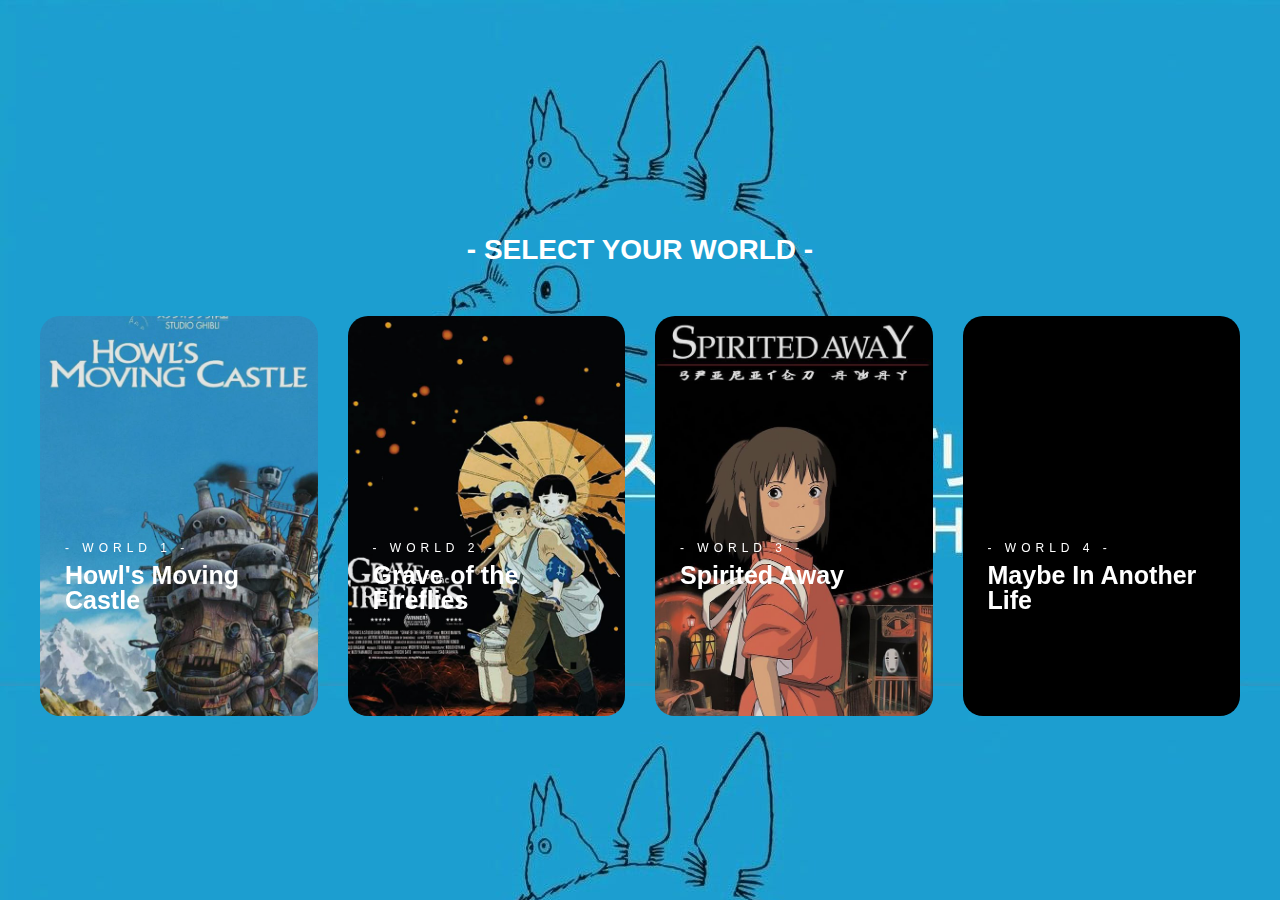
<file: index.html>
<!DOCTYPE html>
<html lang="en">
<head>
    <meta charset="UTF-8">
    <meta name="viewport" content="width=device-width, initial-scale=1.0">
    <title>Project #1</title>
    <link rel="stylesheet" href="index.css">
</head>
<body>
    <section class="character-section">
        <div class="title">
            <h1>- SELECT YOUR WORLD -</h1>
        </div>
        <div class="card-container">
            <div class="card">
                <a href="chap1.html"><div class="card-background" style="background-image: url(image/img1.png);"></div>
                    <div class="content">
                        <div class="card-category">- World 1 -</div>
                        <h3 class="card-heading">Howl's Moving Castle</h3>
                    </div>
                </a>
            </div>
            <div class="card">
                <a href="chap2.html"><div class="card-background" style="background-image: url(image/img3.png);"></div>
                    <div class="content">
                        <div class="card-category">- World 2 -</div>
                        <h3 class="card-heading">Grave of the Fireflies</h3>
                    </div></a>
            </div>
            <div class="card">
                <a href="chap3.html"><div class="card-background" style="background-image: url(image/img5.png);"></div>
                    <div class="content">
                        <div class="card-category">- World 3 -</div>
                        <h3 class="card-heading">Spirited Away</h3>
                    </div></a>
            </div>
            <div class="card">
                <div class="card-background" style="background-color: black;"></div>
                <div class="content">
                    <div class="card-category">- World 4 -</div>
                    <h3 class="card-heading">Maybe In Another Life</h3>
                </div>
            </div>
        </div>
    </section>
</body>
</html>
</file>
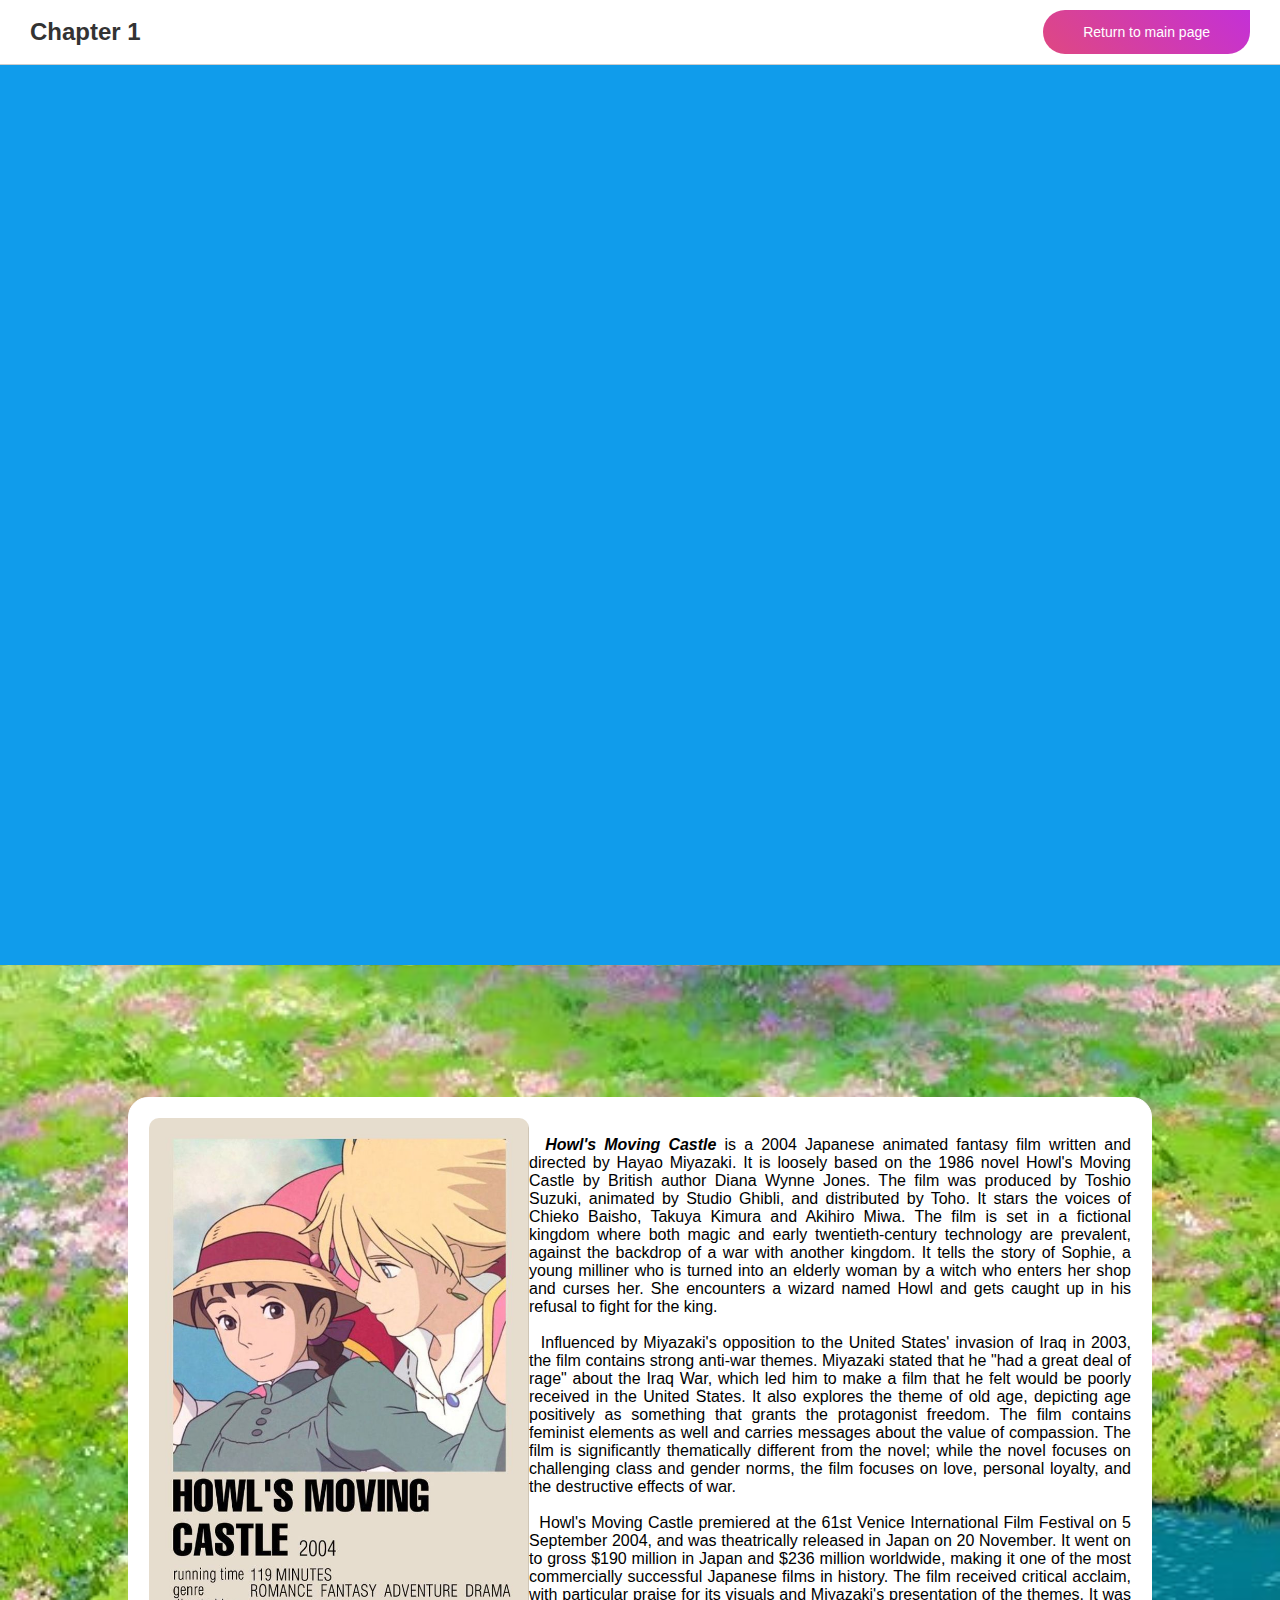
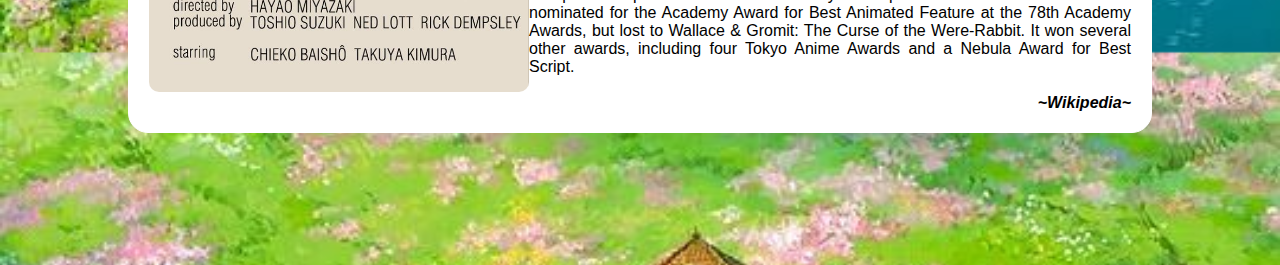
<file: chap1.html>
<!DOCTYPE html>
<html lang="en">
<head>
    <meta charset="UTF-8">
    <meta name="viewport" content="width=device-width, initial-scale=1.0">
    <title>Chapter 1</title>
    <link rel="stylesheet" href="style.css">
</head>

<body>
    <div class="header">
        <div class="title"><a href="chap1.html"><p style="color: #333">Chapter 1</p></a></div>
        <div class="nav">
          <a href="index.html" class="btn">Return to main page</a>
        </div>
    </div>
    <div class="container" style="background-color: #109CEB;">
        <div class="intro">
            <h1 class="anim">The <br>First Chapter</br></h1>
            <p class="anim">This is the story of a quiet girl who lived a simple life in a hat shop, until a strange spell led her to a moving castle and a mysterious wizard. Along the way, she discovered friendship, magic, and healing in places she never expected.</p>
        </div>
        <img src="image/ghiblistudio.png" class="intro-img anim" style="width: 550px;">
    </div>
    <div class="main-container" style="background-image: url(image/chap1bg.png);background-size: 100%;">
        <div class="about-container">
            <div class="abt-container-img" style="width: 60%;">
                <img src="image/img8.png" style="width: 380px;border-radius: 10px;">
            </div>
            <div class="abt-container-stuff" style="width: 100%;">
                <br>
                <p>&nbsp;&nbsp;<b><i>Howl's Moving Castle</i></b> is a 2004 Japanese animated fantasy film written and directed by Hayao Miyazaki. It is loosely based on the 1986 novel Howl's Moving Castle by British author Diana Wynne Jones. The film was produced by Toshio Suzuki, animated by Studio Ghibli, and distributed by Toho. It stars the voices of Chieko Baisho, Takuya Kimura and Akihiro Miwa. The film is set in a fictional kingdom where both magic and early twentieth-century technology are prevalent, against the backdrop of a war with another kingdom. It tells the story of Sophie, a young milliner who is turned into an elderly woman by a witch who enters her shop and curses her. She encounters a wizard named Howl and gets caught up in his refusal to fight for the king.
                </p>
                <br>
                <p>&nbsp;&nbsp;Influenced by Miyazaki's opposition to the United States' invasion of Iraq in 2003, the film contains strong anti-war themes. Miyazaki stated that he "had a great deal of rage" about the Iraq War, which led him to make a film that he felt would be poorly received in the United States. It also explores the theme of old age, depicting age positively as something that grants the protagonist freedom. The film contains feminist elements as well and carries messages about the value of compassion. The film is significantly thematically different from the novel; while the novel focuses on challenging class and gender norms, the film focuses on love, personal loyalty, and the destructive effects of war.
                </p>
                <br>
                <p>&nbsp;&nbsp;Howl's Moving Castle premiered at the 61st Venice International Film Festival on 5 September 2004, and was theatrically released in Japan on 20 November. It went on to gross $190 million in Japan and $236 million worldwide, making it one of the most commercially successful Japanese films in history. The film received critical acclaim, with particular praise for its visuals and Miyazaki's presentation of the themes. It was nominated for the Academy Award for Best Animated Feature at the 78th Academy Awards, but lost to Wallace & Gromit: The Curse of the Were-Rabbit. It won several other awards, including four Tokyo Anime Awards and a Nebula Award for Best Script.
                </p>
                <br>
                <p style="text-align: right;"><b><i>~Wikipedia~</i></b></p>
            </div>
        </div>
    </div>
</body>
</html>
</file>
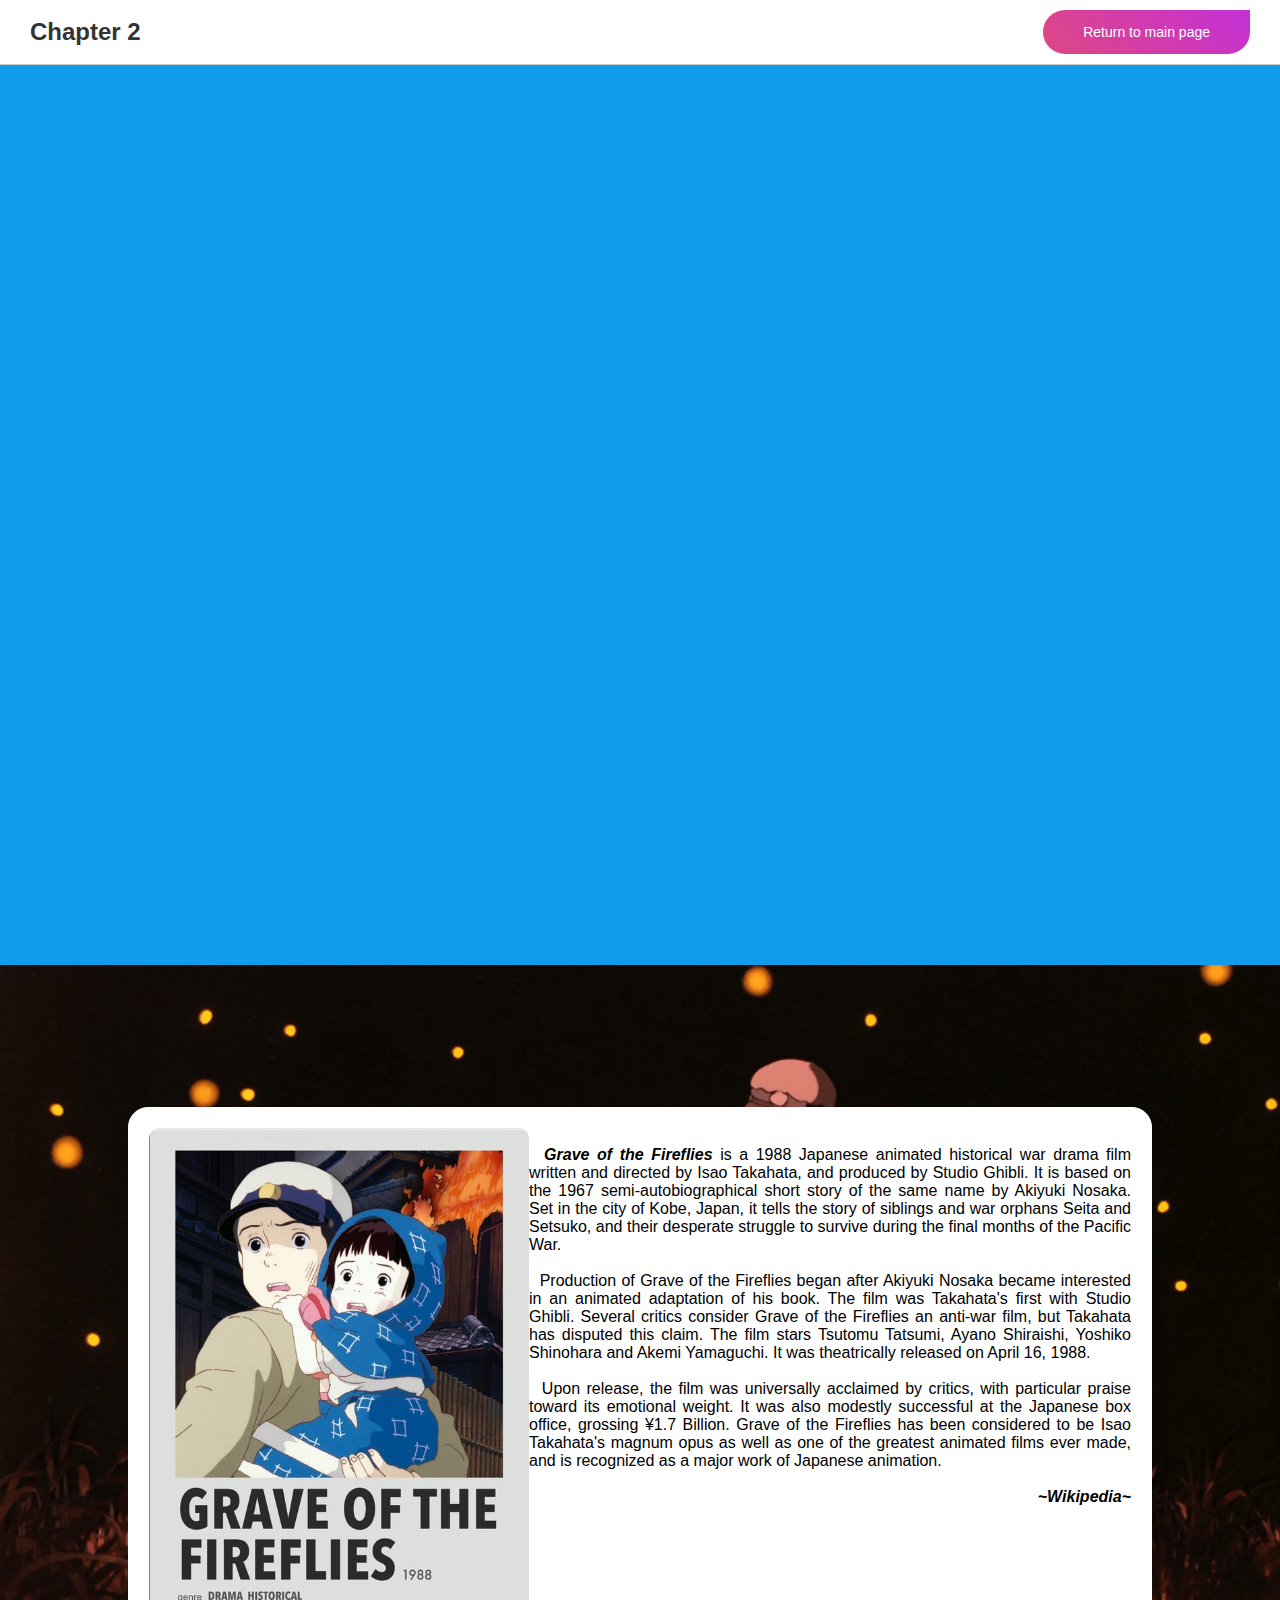
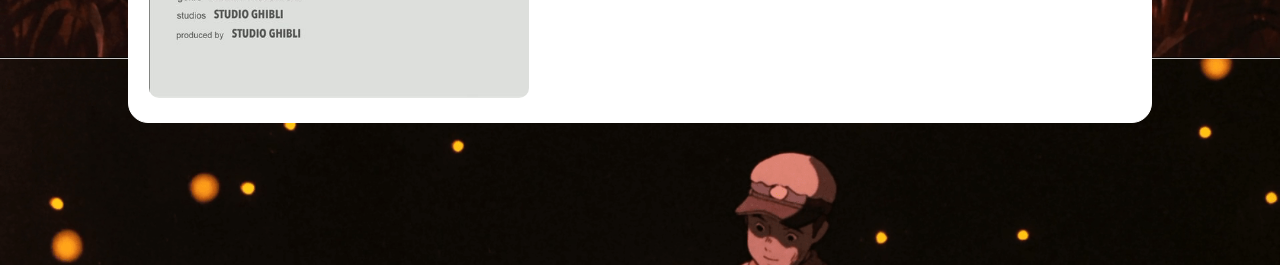
<file: chap2.html>
<!DOCTYPE html>
<html lang="en">
<head>
    <meta charset="UTF-8">
    <meta name="viewport" content="width=device-width, initial-scale=1.0">
    <title>Chapter 2</title>
    <link rel="stylesheet" href="style.css">
</head>

<body>
    <div class="header">
        <div class="title"><a href="chap1.html"><p style="color: #333">Chapter 2</p></a></div>
        <div class="nav">
          <a href="index.html" class="btn">Return to main page</a>
        </div>
    </div>
    <div class="container" style="background-color: #109CEB;">
        <div class="intro">
            <h1 class="anim">The <br>Second Chapter</br></h1>
            <p class="anim">This is the story of a boy and his little sister, wandering through the ashes of war. With nothing but each other, they searched for warmth in a world gone cold. Beneath skies lit by fire and fleeting fireflies, they held on to love—soft, silent, and fading.
            </p>
        </div>
        <img src="image/ghiblistudio.png" class="intro-img anim" style="width: 550px;">
    </div>
    <div class="main-container" style="background-image: url(image/chap2bg2.png);background-size: 100%;">
        <div class="about-container">
            <div class="abt-container-img" style="width: 60%;">
                <img src="image/img10.png" style="width: 380px;border-radius: 10px;">
            </div>
            <div class="abt-container-stuff" style="width: 100%;">
                <br>
                <p>&nbsp;&nbsp;<b><i>Grave of the Fireflies</i></b> is a 1988 Japanese animated historical war drama film written and directed by Isao Takahata, and produced by Studio Ghibli. It is based on the 1967 semi-autobiographical short story of the same name by Akiyuki Nosaka. Set in the city of Kobe, Japan, it tells the story of siblings and war orphans Seita and Setsuko, and their desperate struggle to survive during the final months of the Pacific War.
                </p>
                <br>
                <p>&nbsp;&nbsp;Production of Grave of the Fireflies began after Akiyuki Nosaka became interested in an animated adaptation of his book. The film was Takahata's first with Studio Ghibli. Several critics consider Grave of the Fireflies an anti-war film, but Takahata has disputed this claim. The film stars Tsutomu Tatsumi, Ayano Shiraishi, Yoshiko Shinohara and Akemi Yamaguchi. It was theatrically released on April 16, 1988.
                </p>
                <br>
                <p>&nbsp;&nbsp;Upon release, the film was universally acclaimed by critics, with particular praise toward its emotional weight. It was also modestly successful at the Japanese box office, grossing ¥1.7 Billion. Grave of the Fireflies has been considered to be Isao Takahata's magnum opus as well as one of the greatest animated films ever made, and is recognized as a major work of Japanese animation.
                </p>
                <br>
                <p style="text-align: right;"><b><i>~Wikipedia~</i></b></p>
            </div>
        </div>
    </div>
</body>
</html>
</file>
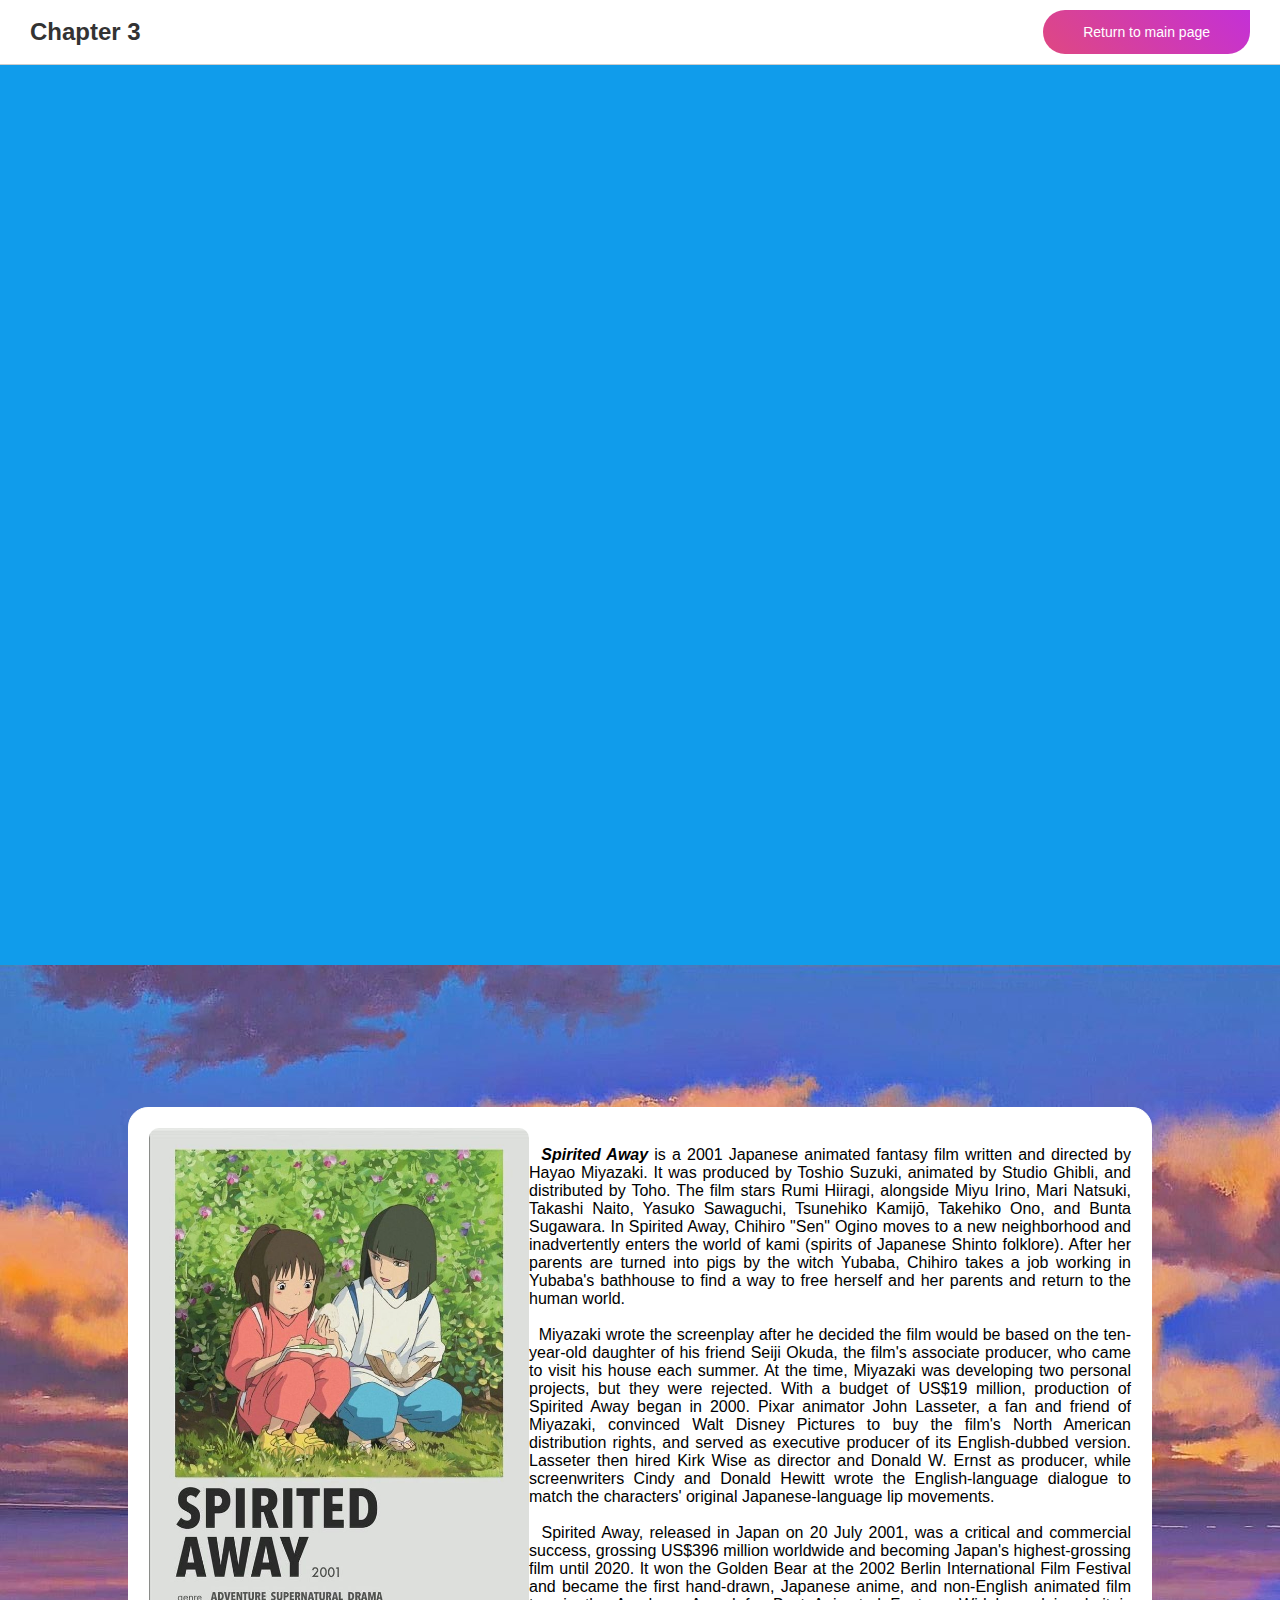
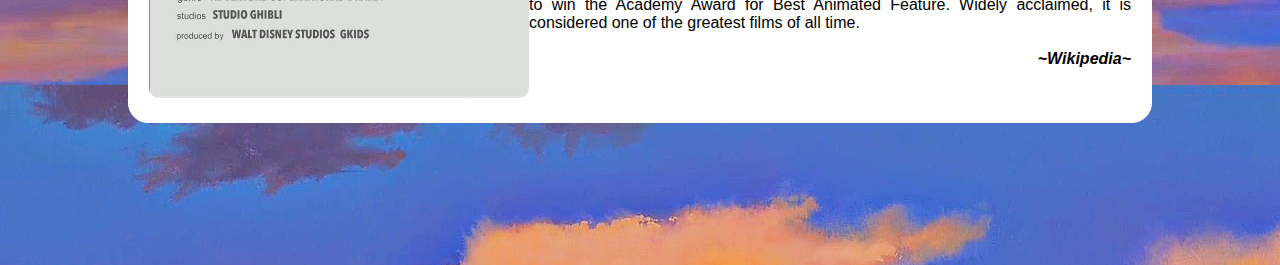
<file: chap3.html>
<!DOCTYPE html>
<html lang="en">
<head>
    <meta charset="UTF-8">
    <meta name="viewport" content="width=device-width, initial-scale=1.0">
    <title>Chapter 3</title>
    <link rel="stylesheet" href="style.css">
</head>

<body>
    <div class="header">
        <div class="title"><a href="chap1.html"><p style="color: #333">Chapter 3</p></a></div>
        <div class="nav">
          <a href="index.html" class="btn">Return to main page</a>
        </div>
    </div>
    <div class="container" style="background-color: #109CEB;">
        <div class="intro">
            <h1 class="anim">The <br>Third Chapter</br></h1>
            <p class="anim">This is the story of a girl who stepped into a forgotten world, hidden behind an old tunnel and a gust of strange wind. In a land where spirits roamed and names were easily lost, she found courage, kindness, and a way home—not by running, but by remembering who she was.
            </p>
        </div>
        <img src="image/ghiblistudio.png" class="intro-img anim" style="width: 550px;">
    </div>
    <div class="main-container" style="background-image: url(image/chap3bg.png);background-size: 100%;">
        <div class="about-container">
            <div class="abt-container-img" style="width: 60%;">
                <img src="image/img9.png" style="width: 380px;border-radius: 10px;">
            </div>
            <div class="abt-container-stuff" style="width: 100%;">
                <br>
                <p>&nbsp;&nbsp;<b><i>Spirited Away</i></b> is a 2001 Japanese animated fantasy film written and directed by Hayao Miyazaki. It was produced by Toshio Suzuki, animated by Studio Ghibli, and distributed by Toho. The film stars Rumi Hiiragi, alongside Miyu Irino, Mari Natsuki, Takashi Naito, Yasuko Sawaguchi, Tsunehiko Kamijō, Takehiko Ono, and Bunta Sugawara. In Spirited Away, Chihiro "Sen" Ogino moves to a new neighborhood and inadvertently enters the world of kami (spirits of Japanese Shinto folklore). After her parents are turned into pigs by the witch Yubaba, Chihiro takes a job working in Yubaba's bathhouse to find a way to free herself and her parents and return to the human world.
                </p>
                <br>
                <p>&nbsp;&nbsp;Miyazaki wrote the screenplay after he decided the film would be based on the ten-year-old daughter of his friend Seiji Okuda, the film's associate producer, who came to visit his house each summer. At the time, Miyazaki was developing two personal projects, but they were rejected. With a budget of US$19 million, production of Spirited Away began in 2000. Pixar animator John Lasseter, a fan and friend of Miyazaki, convinced Walt Disney Pictures to buy the film's North American distribution rights, and served as executive producer of its English-dubbed version. Lasseter then hired Kirk Wise as director and Donald W. Ernst as producer, while screenwriters Cindy and Donald Hewitt wrote the English-language dialogue to match the characters' original Japanese-language lip movements.
                </p>
                <br>
                <p>&nbsp;&nbsp;Spirited Away, released in Japan on 20 July 2001, was a critical and commercial success, grossing US$396 million worldwide and becoming Japan's highest-grossing film until 2020. It won the Golden Bear at the 2002 Berlin International Film Festival and became the first hand-drawn, Japanese anime, and non-English animated film to win the Academy Award for Best Animated Feature. Widely acclaimed, it is considered one of the greatest films of all time.
                </p>
                <br>
                <p style="text-align: right;"><b><i>~Wikipedia~</i></b></p>
            </div>
        </div>
    </div>
</body>
</html>
</file>
<file: index.css>
*
{
    border: 0;
    margin: 0;
    padding: 0;
    box-sizing: border-box;
}
html
{
    width: 100%;
    height: auto;
    font-size: 14px;
    font-family: 'Poppins',sans-serif;
}
body
{
    height: auto;
}
.title
{
    color: white;
    margin: 50px;
}
.character-section
{
    flex-direction: column;
    display: flex;
    min-height: 100vh;
    align-items: center;
    justify-content: center;
    background-image: url(image/ghiblistudio2.png);
    overflow: hidden;
}
.card-container
{
    display: flex;
    gap: 30px;
    max-width: 1200px;
    justify-content: center;    
}
.card
{
    position: relative;
    list-style: none;
    height: 100%;
    width: 300px;
    transition: .3s ease;
    height: 400px;
}
.card::before
{
    content: "";
    display: block;
    padding: 0;
    width: 100%;
}
.card-background
{
    position: absolute;
    bottom: 0;
    right: 0;
    left: 0;
    top: 0;
    border-radius: 20px;
    background-size: 350px;
    background-position: center;
    filter: brightness(.9) saturate(1) contrast(1);
    transform-origin: bottom;
    transform: scale(1) translateZ(0);
    transition: .3s ease;
}
.card:hover .card-background
{
    transform: scale(1.15) translateZ(0);
    background-size: 260px;
}
.card-container:hover .card:not(:hover)
{
    transform: scale(.9);
}
.card-container:hover > .card:not(:hover) .card-background,
.card-container:hover > .card:not(:hover) .card-category
{
    filter: brightness(.5) saturate(0) contrast(1.2) blur(20px);
}
.content
{
    top:50%;
    left: 0;
    padding: 25px;
    position: absolute;
}
.card-category
{
    color: #fff;
    font-size: 12px;
    font-weight: 500;
    letter-spacing: 5px;
    margin-bottom: 8px;
    text-transform: uppercase;
}
.card-heading
{
    color: #fff;
    font-size: 25px;
    line-height: 1;
    text-shadow: 2px 2px 20px rgba(0, 0, 0,);
}
</file>
<file: style.css>
* 
{
    margin: 0;
    padding: 0;
    box-sizing: border-box;
}
body 
{
    font-family: Arial, sans-serif;
}
.header 
{

    display: flex;
    justify-content: space-between;
    align-items: center;
    padding: 10px 30px;
    background-color: white;
    border-bottom: 1px solid #ccc;
}
.title
{
    font-size: 24px;
    font-weight: bold;
}
.title a
{
    text-decoration: none;
    color: #333;
}
.nav 
{
    display: flex;
    gap: 20px;
}
.nav a 
{
    text-decoration: none;
    font-weight: 500;
    transition: color 0.3s;
}
.nav a:hover 
{
    color: #007bff;
}
.btn
{
    display:inline-block;
    padding: 14px 40px;
    color: white;
    background-image: linear-gradient(45deg,#df4881,#c430d7);
    font-size: 14px;
    border-radius: 30px;
    border-top-right-radius: 0;
}
.container
{
    width: 100%;
    min-height: 100vh;
    background-color: white;
    align-items: center;
    justify-content: center;
    display: flex;

}

.intro
{
    margin-bottom: 10%;
    max-width: 600px;
}
.intro h1
{
    font-size: 70px;
    color: white;
}
.intro p
{
    margin:10px 0 30px;
    color: white;
}
.anim
{
    opacity: 0;
    transform: translateY(30px);
    animation: moveup 0.5s linear forwards;
}
@keyframes moveup {
    100%
    {
        opacity: 1;
        transform: translateY(0px);
    }
}
.main-container
{
    width: 100%;
    min-height: 100vh;
    background-color: #1a1e23;
    align-items: center;
    justify-content: center;
    display: flex;
}

.about-container 
{
    overflow: auto;
    width: 80%;
    max-height: 800px; 
    border: 1px solid white;
    border-radius: 20px;
    background-color: white;
    display: flex;
    justify-content: space-between;
    padding: 20px; 
    flex-direction: row; 
}

.abt-container-stuff 
{
    text-align: justify;
}

/* Media query cho màn hình có chiều rộng tối đa là 768px (tablet) */
@media (max-width: 768px) 
{
    .about-container 
    {
        width: 95%;
        max-height: none; 
        flex-direction: column; 
        padding: 15px;
    }

    .abt-container-stuff 
    {
        width: 100%; 
        margin-bottom: 20px; 
    }
}

/* Media query cho màn hình có chiều rộng tối đa là 480px (điện thoại) */
@media (max-width: 480px) 
{
    .about-container 
    {
        width: 100%;
        padding: 10px;
        border-radius: 0; 
    }
}
</file>
